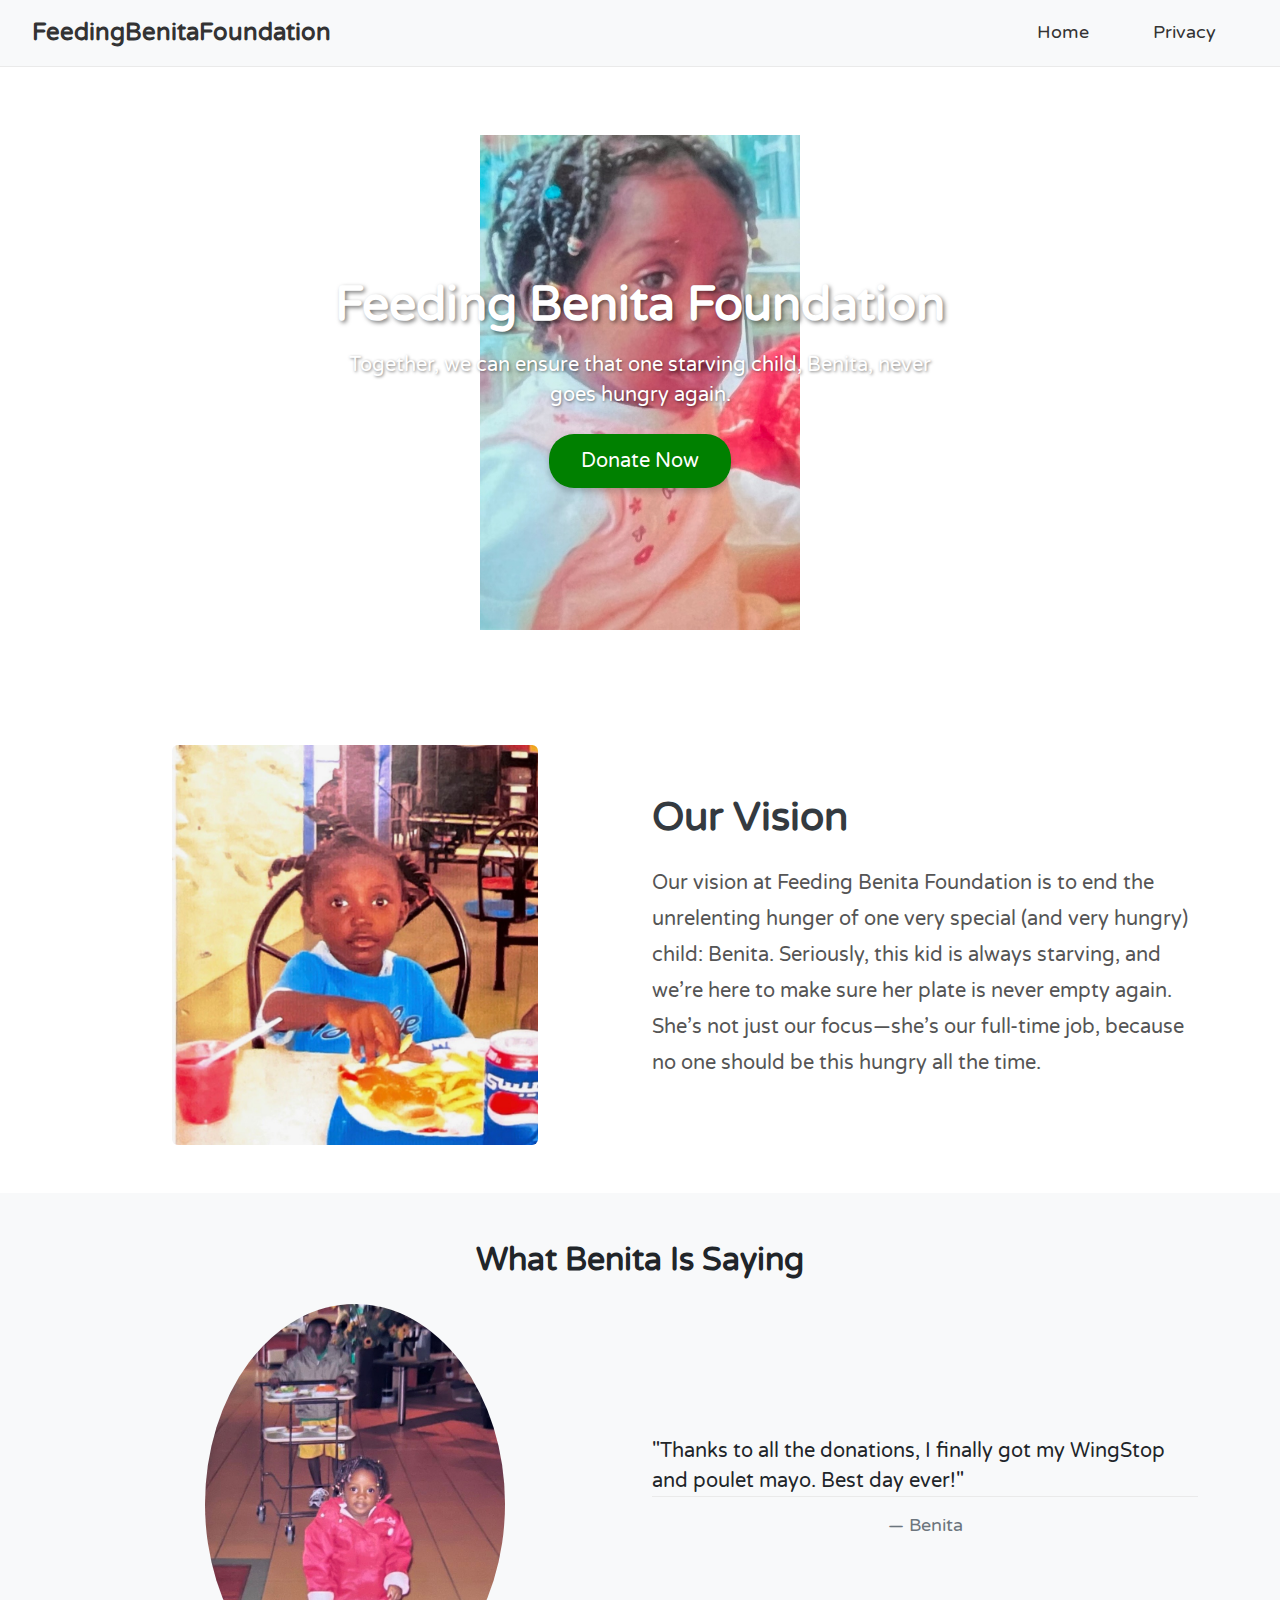
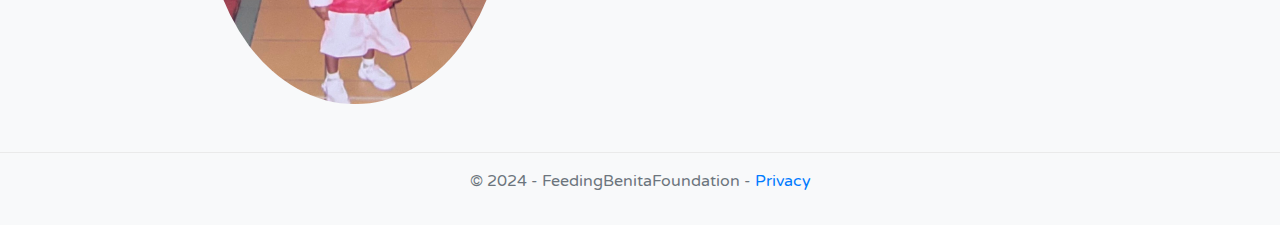
<file: index.html>
<!DOCTYPE html>
<html lang="en">
<head>
    <meta charset="utf-8" />
    <meta name="viewport" content="width=device-width, initial-scale=1.0" />
    <title>Home Page - Feeding Benita Foundation</title>

    <!-- Font: Varela Round -->
    <link rel="preconnect" href="https://fonts.googleapis.com">
    <link rel="preconnect" href="https://fonts.gstatic.com" crossorigin>
    <link href="https://fonts.googleapis.com/css2?family=Varela+Round&display=swap" rel="stylesheet">

    <!-- Bootstrap CSS -->
    <link rel="stylesheet" href="https://cdn.jsdelivr.net/npm/bootstrap@5.3.0/dist/css/bootstrap.min.css">

    <!-- Custom CSS -->
    <link rel="stylesheet" href="css/site.css" />
    
</head>
<body>
    <!-- Topbar -->
    <header>
        <div class="topbar">
            <!-- Logo -->
            <a class="navbar-brand" href="index.html">FeedingBenitaFoundation</a>

            <!-- Navigation Links -->
            <nav class="nav">
                <a class="nav-link" href="index.html">Home</a>
                <a class="nav-link" href="privacy.html">Privacy</a>
            </nav>
        </div>
    </header>

<!-- Hero Banner -->
<section class="hero-banner">
    <div class="container">
        <h1>Feeding Benita Foundation</h1>
        <p>Together, we can ensure that one starving child, Benita, never goes hungry again.</p>
        <button type="button" class="btn btn-primary btn-lg mt-4" data-bs-toggle="modal" data-bs-target="#donateModal">
            Donate Now
        </button>
    </div>
</section>
<section class="vision-section py-5">
    <div class="container">
        <div class="row align-items-center">
            <!-- Image on the Left -->
            <div class="col-md-6 text-center">
                <img src="images/eatingKid.jpeg" alt="Benita eating" class="img-fluid rounded">
            </div>

            <!-- Text on the Right -->
            <div class="col-md-6">
                <h2 class="fw-bold mb-4">Our Vision</h2>
                <p class="lead">
                    Our vision at Feeding Benita Foundation is to end the unrelenting hunger of one very special 
                    (and very hungry) child: Benita. Seriously, this kid is always starving, and we’re here to make 
                    sure her plate is never empty again. She’s not just our focus—she’s our full-time job, because 
                    no one should be this hungry all the time.
                </p>
            </div>
        </div>
    </div>
</section>

<!-- Testimonials Section -->
<section class="testimonials-section py-5 bg-light">
    <div class="container">
        <h2 class="text-center fw-bold mb-4">What Benita Is Saying</h2>
        <div class="row align-items-center">
            <!-- Testimonial Image -->
            <div class="col-md-6 text-center">
                <img src="images/cluelessKid.jpeg" alt="Clueless kid testimonial" class="img-fluid rounded-circle" style="max-width: 300px;">
            </div>
            <!-- Testimonial Text -->
            <div class="col-md-6">
                <blockquote class="blockquote">
                    <p class="lead">"Thanks to all the donations, I finally got my WingStop and poulet mayo. Best day ever!"</p>
                    <footer class="blockquote-footer">Benita</footer>
                </blockquote>
            </div>
        </div>
    </div>
</section>
<!-- Donate Modal -->
<div class="modal fade" id="donateModal" tabindex="-1" aria-labelledby="donateModalLabel" aria-hidden="true">
    <div class="modal-dialog">
        <div class="modal-content">
            <!-- Modal Header -->
            <div class="modal-header">
                <h5 class="modal-title" id="donateModalLabel">Donate to Feed Benita</h5>
                <button type="button" class="btn-close" data-bs-dismiss="modal" aria-label="Close"></button>
            </div>
            <!-- Modal Body -->
            <div class="modal-body">
                <form id="donateForm" action="https://formspree.io/f/mlddplyp" method="POST">
                    <div class="mb-3">
                        <label for="name" class="form-label">Your Name</label>
                        <input type="text" class="form-control" id="name" name="name" placeholder="Enter your name" required>
                    </div>
                    <div class="mb-3">
                        <label for="email" class="form-label">Your Email</label>
                        <input type="email" class="form-control" id="email" name="email" placeholder="Enter your email" required>
                    </div>
                    <div class="mb-3">
                        <label for="message" class="form-label">Message</label>
                        <textarea class="form-control" id="message" name="message" rows="3" 
                            placeholder="Enter a short message (optional). CashApp username: @benitabesa"></textarea>
                    </div>
                    <div class="text-center">
                        <button type="submit" class="btn btn-primary btn-lg">Send</button>
                    </div>
                </form>
            </div>
        </div>
    </div>
</div>

    <!-- Footer -->
    <footer>
        <div class="container">
            <p>&copy; 2024 - FeedingBenitaFoundation - <a href="privacy.html">Privacy</a></p>
        </div>
    </footer>

    <!-- Bootstrap Bundle with Popper -->
    <script src="https://cdn.jsdelivr.net/npm/bootstrap@5.3.0/dist/js/bootstrap.bundle.min.js"></script>
</body>
</html>
</file>
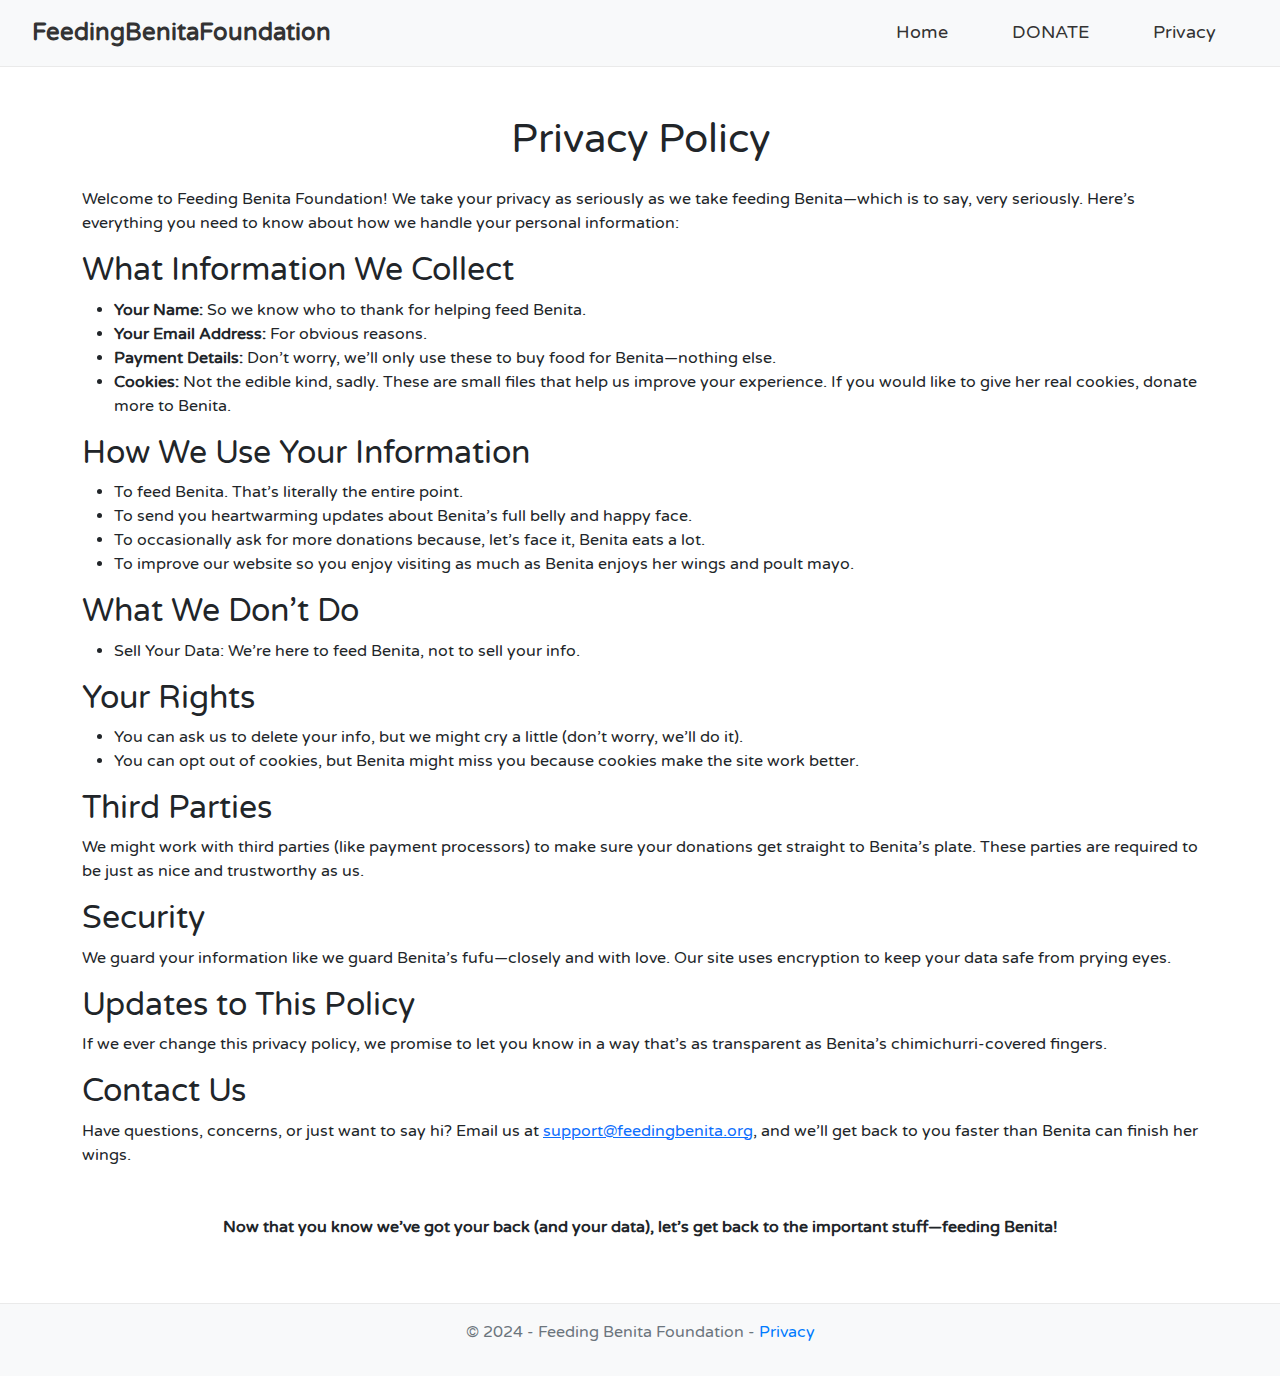
<file: privacy.html>
<!DOCTYPE html>
<html lang="en">
<head>
    <meta charset="utf-8" />
    <meta name="viewport" content="width=device-width, initial-scale=1.0" />
    <title>Privacy Policy - Feeding Benita Foundation</title>

    <!-- Font: Varela Round -->
    <link rel="preconnect" href="https://fonts.googleapis.com">
    <link rel="preconnect" href="https://fonts.gstatic.com" crossorigin>
    <link href="https://fonts.googleapis.com/css2?family=Varela+Round&display=swap" rel="stylesheet">

    <!-- Bootstrap CSS -->
    <link rel="stylesheet" href="https://cdn.jsdelivr.net/npm/bootstrap@5.3.0/dist/css/bootstrap.min.css">

    <!-- Custom CSS -->
    <link rel="stylesheet" href="css/site.css" />
</head>
<body>
    <!-- Topbar -->
    <header>
        <div class="topbar">
            <a class="navbar-brand" href="index.html">FeedingBenitaFoundation</a>
            <nav class="nav">
                <a class="nav-link" href="index.html">Home</a>
                <a class="nav-link" href="about.html">DONATE</a>
                <a class="nav-link" href="privacy.html">Privacy</a>
            </nav>
        </div>
    </header>

    <!-- Privacy Policy Section -->
    <section class="py-5">
        <div class="container">
            <h1 class="text-center mb-4">Privacy Policy</h1>
            <p>Welcome to Feeding Benita Foundation! We take your privacy as seriously as we take feeding Benita—which is to say, very seriously. Here’s everything you need to know about how we handle your personal information:</p>
            
            <h2>What Information We Collect</h2>
            <ul>
                <li><strong>Your Name:</strong> So we know who to thank for helping feed Benita.</li>
                <li><strong>Your Email Address:</strong> For obvious reasons.</li>
                <li><strong>Payment Details:</strong> Don’t worry, we’ll only use these to buy food for Benita—nothing else.</li>
                <li><strong>Cookies:</strong> Not the edible kind, sadly. These are small files that help us improve your experience. If you would like to give her real cookies, donate more to Benita.</li>
            </ul>

            <h2>How We Use Your Information</h2>
            <ul>
                <li>To feed Benita. That’s literally the entire point.</li>
                <li>To send you heartwarming updates about Benita’s full belly and happy face.</li>
                <li>To occasionally ask for more donations because, let’s face it, Benita eats a lot.</li>
                <li>To improve our website so you enjoy visiting as much as Benita enjoys her wings and poult mayo.</li>
            </ul>

            <h2>What We Don’t Do</h2>
            <ul>
                <li>Sell Your Data: We’re here to feed Benita, not to sell your info.</li>
            </ul>

            <h2>Your Rights</h2>
            <ul>
                <li>You can ask us to delete your info, but we might cry a little (don’t worry, we’ll do it).</li>
                <li>You can opt out of cookies, but Benita might miss you because cookies make the site work better.</li>
            </ul>

            <h2>Third Parties</h2>
            <p>We might work with third parties (like payment processors) to make sure your donations get straight to Benita’s plate. These parties are required to be just as nice and trustworthy as us.</p>

            <h2>Security</h2>
            <p>We guard your information like we guard Benita’s fufu—closely and with love. Our site uses encryption to keep your data safe from prying eyes.</p>

            <h2>Updates to This Policy</h2>
            <p>If we ever change this privacy policy, we promise to let you know in a way that’s as transparent as Benita’s chimichurri-covered fingers.</p>

            <h2>Contact Us</h2>
            <p>Have questions, concerns, or just want to say hi? Email us at <a href="mailto:support@feedingbenita.org">support@feedingbenita.org</a>, and we’ll get back to you faster than Benita can finish her wings.</p>

            <p class="text-center mt-5"><strong>Now that you know we’ve got your back (and your data), let’s get back to the important stuff—feeding Benita!</strong></p>
        </div>
    </section>

    <!-- Footer -->
    <footer>
        <div class="container">
            <p>&copy; 2024 - Feeding Benita Foundation - <a href="privacy.html">Privacy</a></p>
        </div>
    </footer>

    <!-- Bootstrap Bundle with Popper -->
    <script src="https://cdn.jsdelivr.net/npm/bootstrap@5.3.0/dist/js/bootstrap.bundle.min.js"></script>
</body>
</html>
</file>
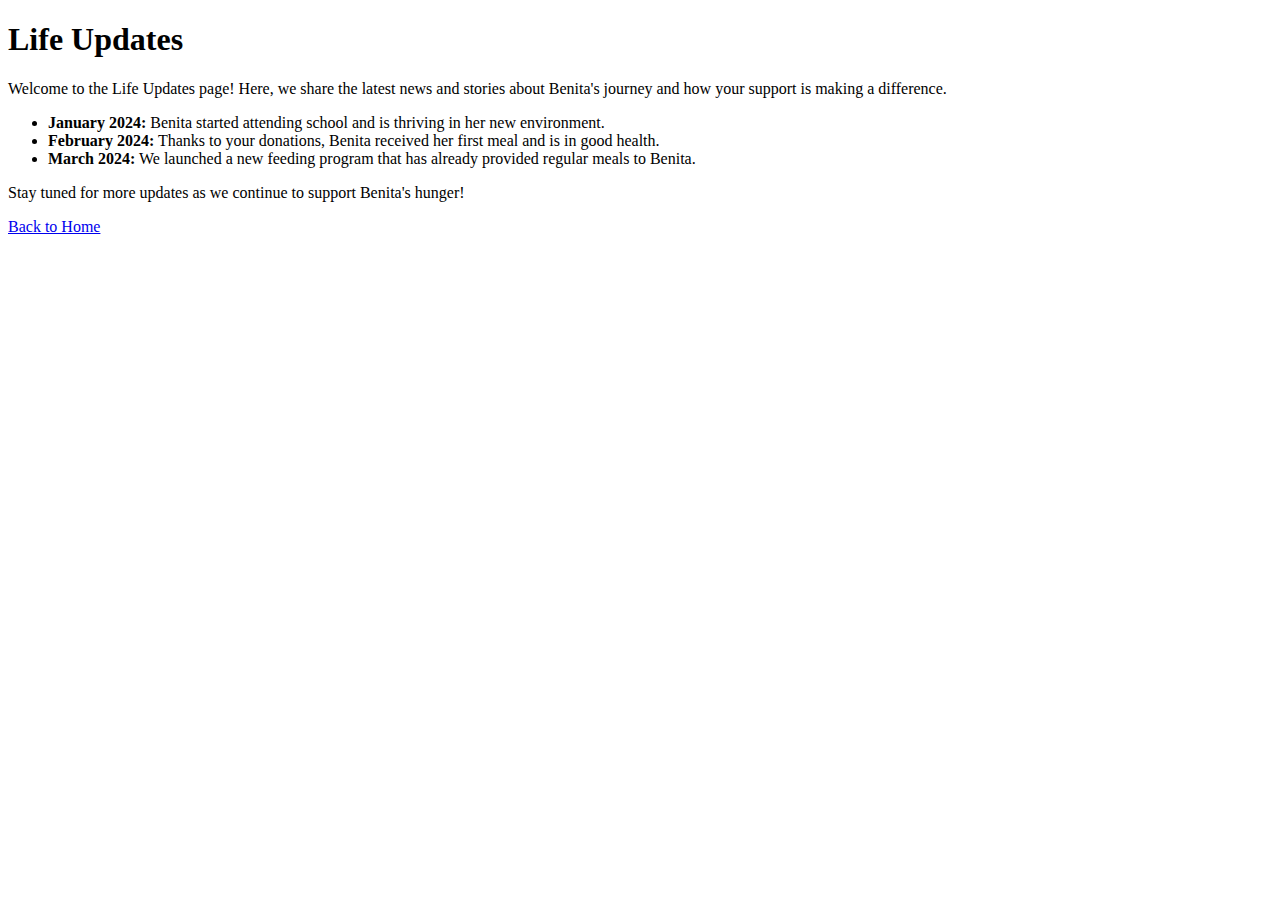
<file: updates.html>
<!DOCTYPE html>
<html lang="en">
<head>
    <meta charset="UTF-8">
    <meta name="viewport" content="width=device-width, initial-scale=1.0">
    <title>Benita's Life Updates</title>
</head>
<body>
    <h1>Life Updates</h1>
    <p>Welcome to the Life Updates page! Here, we share the latest news and stories about Benita's journey and how your support is making a difference.</p>
    <ul>
        <li><strong>January 2024:</strong> Benita started attending school and is thriving in her new environment.</li>
        <li><strong>February 2024:</strong> Thanks to your donations, Benita received her first meal and is in good health.</li>
        <li><strong>March 2024:</strong> We launched a new feeding program that has already provided regular meals to Benita.</li>
    </ul>
    <p>Stay tuned for more updates as we continue to support Benita's hunger!</p>
    <a href="index.html">Back to Home</a>
</body>
</html>
</file>
<file: css/site.css>
/* Global Styles */
body {
  font-family: 'Varela Round', sans-serif;
  margin: 0;
  padding: 0;
}

/* Topbar Styling */
.topbar {
  background-color: #f8f9fa; /* Light gray background */
  border-bottom: 1px solid #eaeaea; /* Subtle border */
  padding: 0.75rem 2rem; /* Adjust topbar padding */
  display: flex;
  justify-content: space-between;
  align-items: center;
  font-size: 1.1rem; /* Slightly larger text size */
}

.topbar .navbar-brand {
  font-size: 1.5rem; /* Larger logo font size */
  font-weight: bold;
  color: #333;
  margin: 0;
}

.topbar .nav-link {
  font-weight: 500;
  color: #333;
  margin: 0 1rem;
  text-decoration: none;
  transition: color 0.3s ease;
}

.topbar .nav-link:hover {
  color: #007bff; /* Highlight color on hover */
}

/* Hero Section */
.hero-banner {
  padding: 3rem 1rem;
  text-align: center;
  background-image: url('../images/gazingkid.jpeg');
  background-size: 25%;
  background-repeat: no-repeat; /* Avoids image repetition */
  background-position: center;
  height: 70vh; /* Adjust banner height */
  display: flex;
  flex-direction: column;
  justify-content: center;
  align-items: center;
}

.hero-banner h1 {
  font-size: 3rem;
  font-weight: bold;
  margin-bottom: 1rem;
  color: #fff; /* White text */
  text-shadow: 2px 2px 4px rgba(0, 0, 0, 0.5); /* Add shadow for readability */
}

.hero-banner p {
  font-size: 1.25rem;
  max-width: 600px;
  margin: 0 auto;
  color: #fff; /* White text */
  text-shadow: 1px 1px 3px rgba(0, 0, 0, 0.5); /* Add subtle shadow */
}

.hero-banner .btn-primary {
  background-color: green; /* Button color */
  border: none;
  padding: 0.75rem 2rem;
  font-size: 1.25rem;
  border-radius: 25px;
  box-shadow: 0px 4px 6px rgba(0, 0, 0, 0.2); /* Add button shadow */
}

.vision-section img {
  max-height: 400px; /* Limits the height of the image */
  object-fit: cover; /* Keeps the image proportional */
}

.vision-section h2 {
  font-size: 2.5rem;
  color: #343a40; /* Dark gray for the heading */
}

.vision-section .lead {
  font-size: 1.25rem;
  line-height: 1.8;
  color: #555; /* Medium gray for the text */
}

.modal-header {
  background-color: #f8f9fa;
  border-bottom: 1px solid #eaeaea;
}

.modal-title {
  font-weight: bold;
}

.modal-body .btn-primary {
  background-color: green;
  border: none;
  padding: 0.75rem 2rem;
  font-size: 1.25rem;
  border-radius: 25px;
  box-shadow: 0px 4px 6px rgba(0, 0, 0, 0.2);
}

.modal-body .btn-primary:hover {
  background-color: darkgreen;
}
/* Footer */
footer {
  text-align: center;
  padding: 1rem 0;
  border-top: 1px solid #eaeaea;
  background-color: #f8f9fa;
  color: #6c757d;
}

footer a {
  color: #007bff;
  text-decoration: none;
}

footer a:hover {
  text-decoration: underline;
}
</file>
